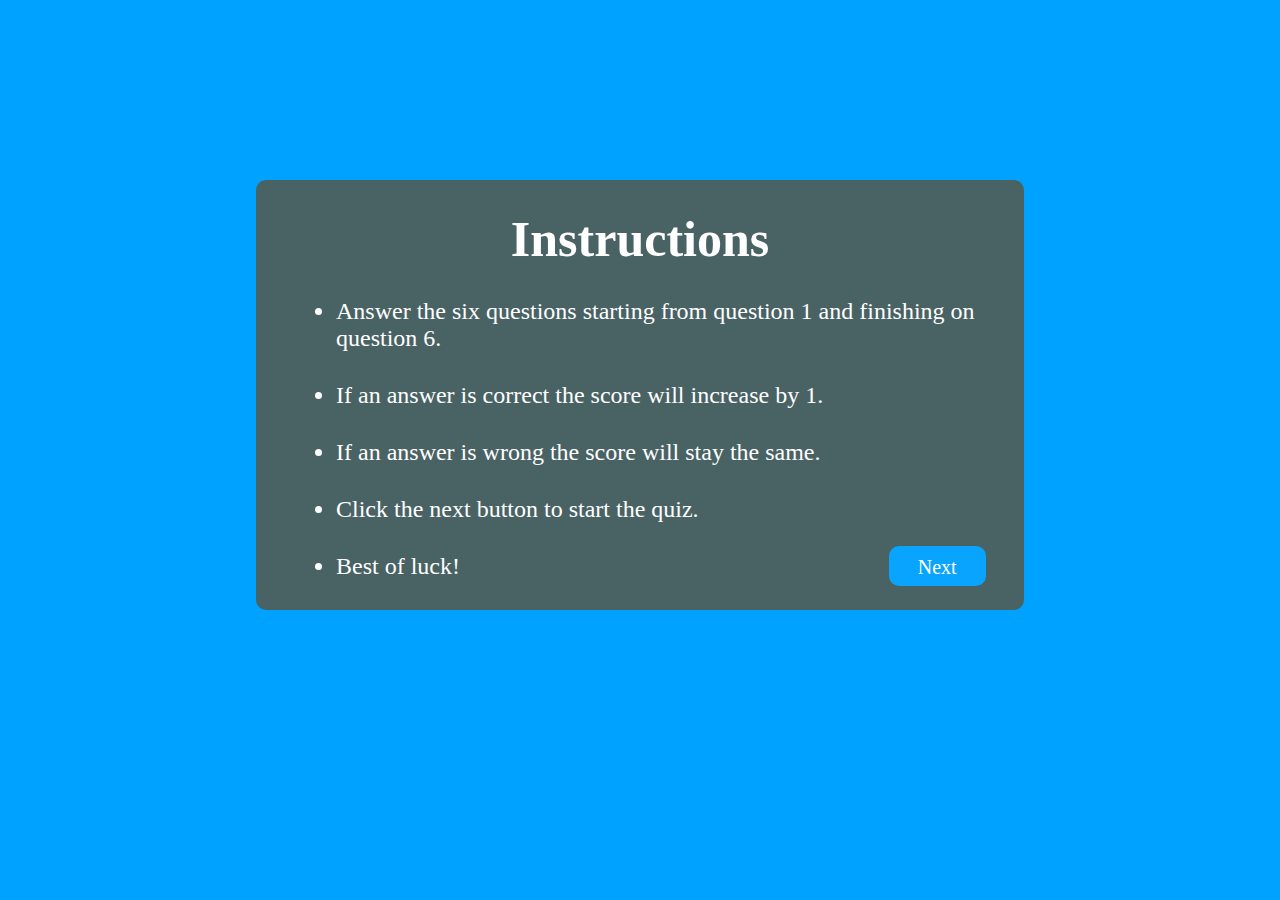
<file: index.html>
<!DOCTYPE html>
<html lang="en">
<head>
    <meta charset="UTF-8">
    <meta http-equiv="X-UA-Compatible" content="IE=edge">
    <meta name="viewport" content="width=device-width, initial-scale=1.0">
    <title>Quiz Instructions</title>
    <link rel='stylesheet' href='Assets/index.css'>
</head>

<body id='instructions-body'>

    <!--Instructions Div-->
    <div id='instructions'>
        <h1>Instructions</h1>
        <ul> 
            <li>Answer the six questions starting from question 1 and finishing on question 6.</li>
            <li>If an answer is correct the score will increase by 1.</li>
            <li>If an answer is wrong the score will stay the same.</li>
            <li>Click the next button to start the quiz.</li>
            <li>Best of luck!</li>
        </ul>
        <!--next Button-->
        <a href='Index.html' id='next'>Next</a>
    </div>
    

</body>
</html>
</file>
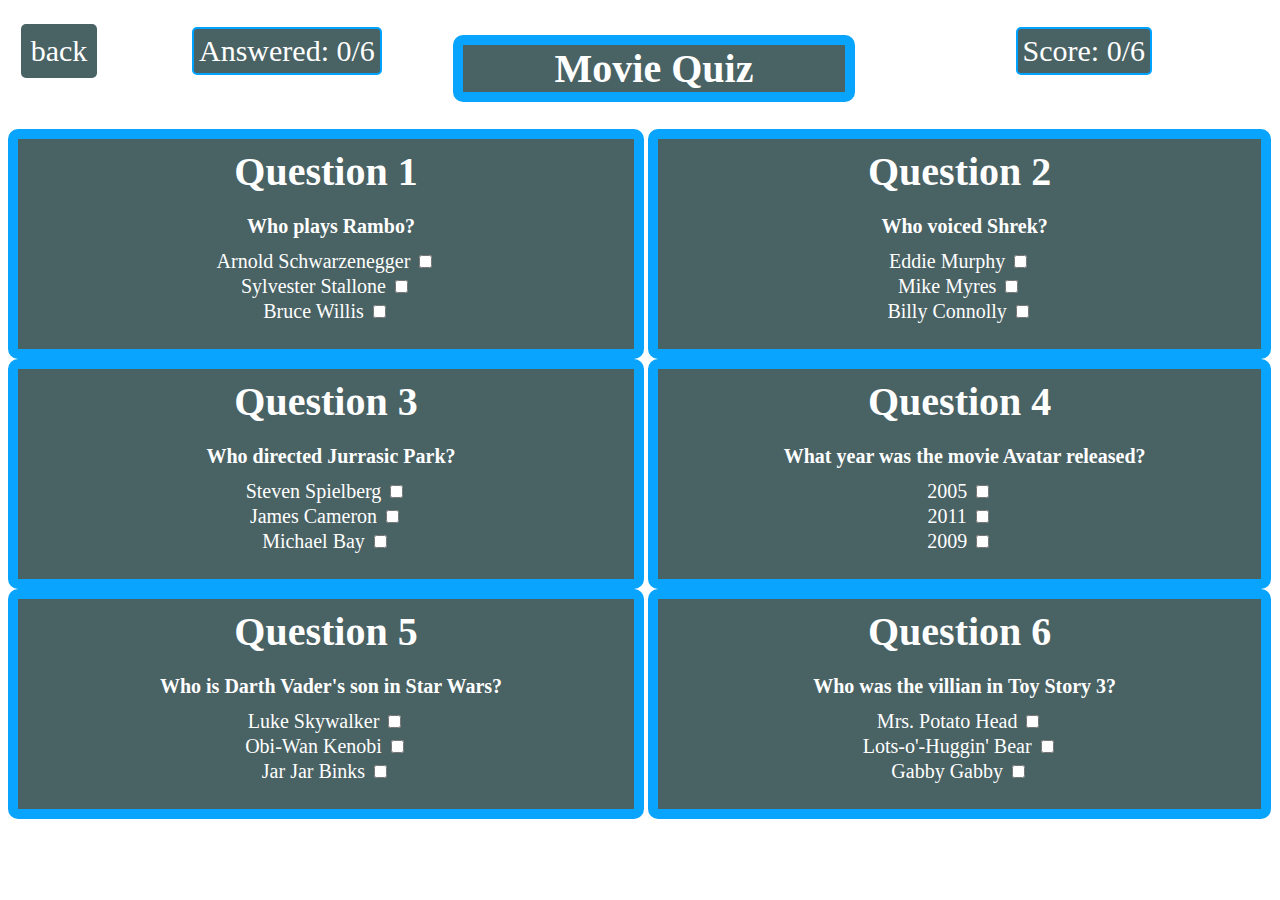
<file: Index.html>
<!DOCTYPE html>
<html lang="en">
<head>
    <meta charset="UTF-8">
    <meta http-equiv="X-UA-Compatible" content="IE=edge">
    <meta name="viewport" content="width=device-width, initial-scale=1.0">
    <title>Quiz Page</title>
    <link rel='stylesheet' href='Assets/index.css'>
</head>
<body>

    <div id='main-body'>

    <header>
        <!--Title -->
        <h1 id='title'>Movie Quiz</h1>
    </header>
        <!--Back Button-->
        <a href='Instructions.html' id='back'>back</a>

        <!--Question 1-->
        <div id='question1'>
            <h1 class='main-h1'>Question 1</h1>
            <p class='main-p'>Who plays Rambo?</p>
            <label for=q1option1>Arnold Schwarzenegger</label>
            <input type='checkbox' id='q1option1' class='wrong'>
            <br>
            <label for=q1option2>Sylvester Stallone</label>
            <input type='checkbox' id='q1option2' class='correct'>
            <br>
            <label for=q1option3>Bruce Willis</label>
            <input type='checkbox' id='q1option3' class='wrong'>
        </div>

        <!--Question 2-->
        <div id='question2'>
            <h1 class='main-h1'>Question 2</h1>
            <p class='main-p'>Who voiced Shrek?</p>
            <label for=q2option1>Eddie Murphy</label>
            <input type='checkbox' id='q2option1' class='wrong'>
            <br>
            <label for=q2option2>Mike Myres</label>
            <input type='checkbox' id='q2option2' class='correct'>
            <br>
            <label for=q2option3>Billy Connolly</label>
            <input type='checkbox' id='q2option3' class='wrong'>
        </div>

        <!--Question 3-->
        <div id='question3'>
            <h1 class='main-h1'>Question 3</h1>
            <p class='main-p'>Who directed Jurrasic Park?</p>
            <label for=q3option1>Steven Spielberg</label>
            <input type='checkbox' id='q3option1' class='correct'>
            <br>
            <label for=q3option2>James Cameron</label>
            <input type='checkbox' id='q3option2' class='wrong'>
            <br>
            <label for='q3option3'>Michael Bay</label>
            <input type='checkbox' id='q3option3' class='wrong'>
        </div>

        <!--Question 4-->
        <div id='question4'>
            <h1 class='main-h1'>Question 4</h1>
            <p class='main-p'>What year was the movie Avatar released?</p>
            <label for=q4option1>2005</label>
            <input type='checkbox' id='q4option1' class='wrong'>
            <br>
            <label for=q4option2>2011</label>
            <input type='checkbox' id='q4option2' class='wrong'>
            <br>
            <label for='q4option3'>2009</label>
            <input type='checkbox' id='q4option3' class='correct'>
        </div>

        <!--Question 5-->
        <div id='question5'> 
            <h1 class='main-h1'>Question 5</h1>
            <p class='main-p'>Who is Darth Vader's son in Star Wars?</p>
            <label for=q5option1>Luke Skywalker</label>
            <input type='checkbox' id='q5option1' class='correct'>
             <br>
            <label for=q5option2>Obi-Wan Kenobi</label>
            <input type='checkbox' id='q5option2' class='wrong'>
            <br>
            <label for='q5option3'>Jar Jar Binks</label>
            <input type='checkbox' id='q5option3' class='wrong'>
        </div>

        <!--Question 6-->
       <div id='question6'>
        <h1 class='main-h1'>Question 6</h1>
          <p class='main-p'>Who was the villian in Toy Story 3?</p>
          <label for=q6option1>Mrs. Potato Head</label>
          <input type='checkbox' id='q6option1' class='wrong'>
          <br>
          <label for=q6option2>Lots-o'-Huggin' Bear</label>
          <input type='checkbox' id='q6option2' class='correct'>
          <br>
          <label for='q6option3'>Gabby Gabby</label>
          <input type='checkbox' id='q6option3' class='wrong'>
        </div>
    </div>
    
    <footer>  <!--Score Counter-->
        <div id='score-container'>Score: <span id='score'>0</span>/6</div>
    
        <!--Answered Counter-->
        <div id='answered-container'>Answered: <span id='answered'>0</span>/6</div>
    
        <!--Correct Message-->
        <div id='correct-message'></div>
    
        <!--incorrect nessage-->
        <div id='incorrect-message'></div>
    </footer>
  

    <!--end message-->
    <div id='end-message'>
        <h1>Congrats you finished the quiz!</h1>
        <p>You scored <span id='end-score'></span> out of 6.</p>
        <a id='end-button' href='Index.html'>Start Again</a>
    </div>
    <script src='Assets/main.js'></script>
</body>


</html>
</file>
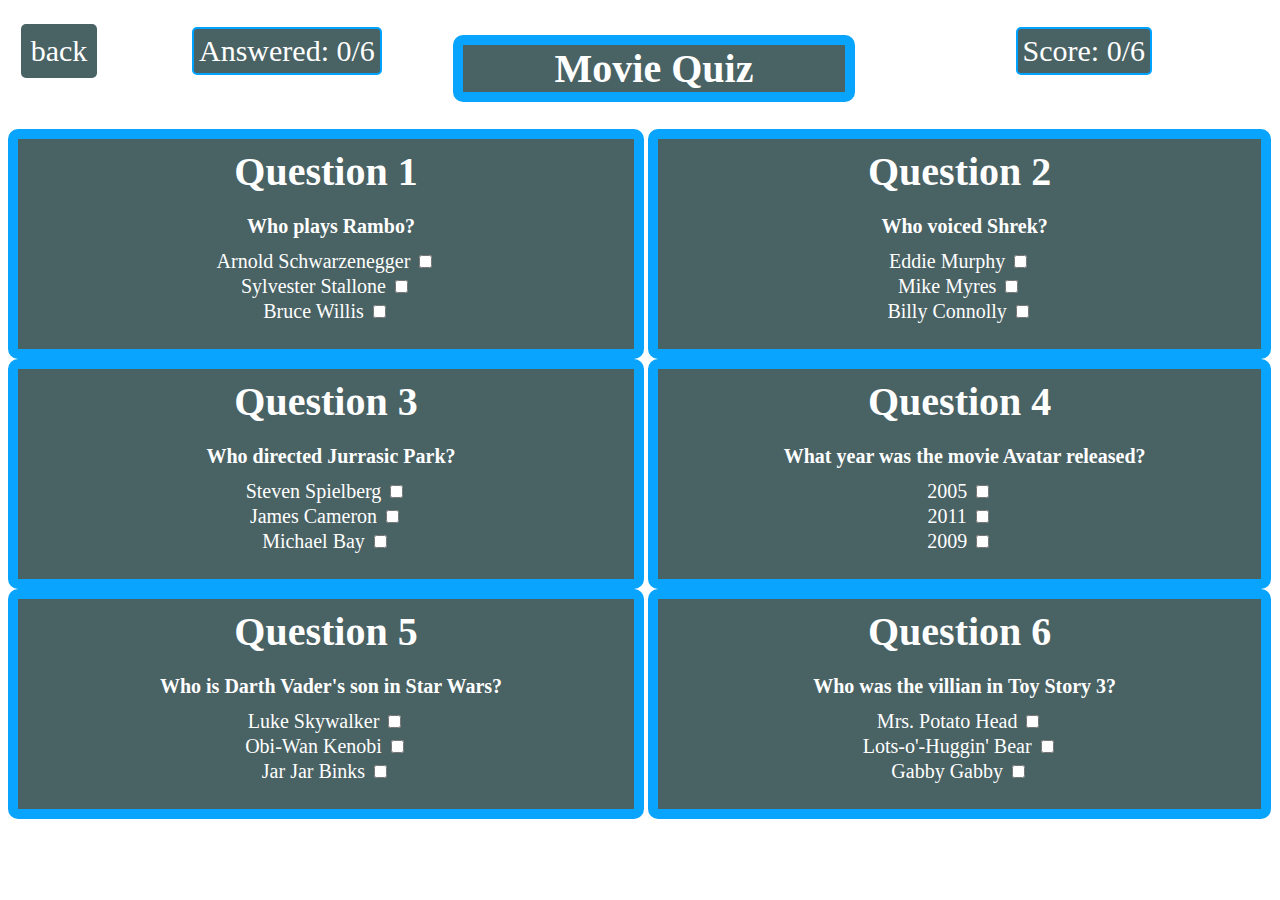
<file: Quiz.html>
<!DOCTYPE html>
<html lang="en">
<head>
    <meta charset="UTF-8">
    <meta http-equiv="X-UA-Compatible" content="IE=edge">
    <meta name="viewport" content="width=device-width, initial-scale=1.0">
    <title>Quiz Page</title>
    <link rel='stylesheet' href='Assets/index.css'>
</head>
<body>

    <div id='main-body'>

    <header>
        <!--Title -->
        <h1 id='title'>Movie Quiz</h1>
    </header>
        <!--Back Button-->
        <a href='index.html' id='back'>back</a>

        <!--Question 1-->
        <div id='question1'>
            <h1 class='main-h1'>Question 1</h1>
            <p class='main-p'>Who plays Rambo?</p>
            <label for=q1option1>Arnold Schwarzenegger</label>
            <input type='checkbox' id='q1option1' class='wrong'>
            <br>
            <label for=q1option2>Sylvester Stallone</label>
            <input type='checkbox' id='q1option2' class='correct'>
            <br>
            <label for=q1option3>Bruce Willis</label>
            <input type='checkbox' id='q1option3' class='wrong'>
        </div>

        <!--Question 2-->
        <div id='question2'>
            <h1 class='main-h1'>Question 2</h1>
            <p class='main-p'>Who voiced Shrek?</p>
            <label for=q2option1>Eddie Murphy</label>
            <input type='checkbox' id='q2option1' class='wrong'>
            <br>
            <label for=q2option2>Mike Myres</label>
            <input type='checkbox' id='q2option2' class='correct'>
            <br>
            <label for=q2option3>Billy Connolly</label>
            <input type='checkbox' id='q2option3' class='wrong'>
        </div>

        <!--Question 3-->
        <div id='question3'>
            <h1 class='main-h1'>Question 3</h1>
            <p class='main-p'>Who directed Jurrasic Park?</p>
            <label for=q3option1>Steven Spielberg</label>
            <input type='checkbox' id='q3option1' class='correct'>
            <br>
            <label for=q3option2>James Cameron</label>
            <input type='checkbox' id='q3option2' class='wrong'>
            <br>
            <label for='q3option3'>Michael Bay</label>
            <input type='checkbox' id='q3option3' class='wrong'>
        </div>

        <!--Question 4-->
        <div id='question4'>
            <h1 class='main-h1'>Question 4</h1>
            <p class='main-p'>What year was the movie Avatar released?</p>
            <label for=q4option1>2005</label>
            <input type='checkbox' id='q4option1' class='wrong'>
            <br>
            <label for=q4option2>2011</label>
            <input type='checkbox' id='q4option2' class='wrong'>
            <br>
            <label for='q4option3'>2009</label>
            <input type='checkbox' id='q4option3' class='correct'>
        </div>

        <!--Question 5-->
        <div id='question5'> 
            <h1 class='main-h1'>Question 5</h1>
            <p class='main-p'>Who is Darth Vader's son in Star Wars?</p>
            <label for=q5option1>Luke Skywalker</label>
            <input type='checkbox' id='q5option1' class='correct'>
             <br>
            <label for=q5option2>Obi-Wan Kenobi</label>
            <input type='checkbox' id='q5option2' class='wrong'>
            <br>
            <label for='q5option3'>Jar Jar Binks</label>
            <input type='checkbox' id='q5option3' class='wrong'>
        </div>

        <!--Question 6-->
       <div id='question6'>
        <h1 class='main-h1'>Question 6</h1>
          <p class='main-p'>Who was the villian in Toy Story 3?</p>
          <label for=q6option1>Mrs. Potato Head</label>
          <input type='checkbox' id='q6option1' class='wrong'>
          <br>
          <label for=q6option2>Lots-o'-Huggin' Bear</label>
          <input type='checkbox' id='q6option2' class='correct'>
          <br>
          <label for='q6option3'>Gabby Gabby</label>
          <input type='checkbox' id='q6option3' class='wrong'>
        </div>
    </div>
    
    <footer>  <!--Score Counter-->
        <div id='score-container'>Score: <span id='score'>0</span>/6</div>
    
        <!--Answered Counter-->
        <div id='answered-container'>Answered: <span id='answered'>0</span>/6</div>
    
        <!--Correct Message-->
        <div id='correct-message'></div>
    
        <!--incorrect nessage-->
        <div id='incorrect-message'></div>
    </footer>
  

    <!--end message-->
    <div id='end-message'>
        <h1>Congrats you finished the quiz!</h1>
        <p>You scored <span id='end-score'></span> out of 6.</p>
        <a id='end-button' href='Quiz.html'>Start Again</a>
    </div>
    <script src='Assets/main.js'></script>
</body>


</html>
</file>
<file: Assets/index.css>
/* Instructions Page*/
#instructions-body {
    background-color: rgb(0, 162, 255);
}

#instructions{
    position: absolute;
    left: 20%;
    top: 20%;
    width: 60%;
    height: fit-content;
    margin: 0 auto;
    background-color: rgb(73, 98, 100);
    border-radius: 10px;
    
}

#instructions h1 {
    color: white;
    font-size: 50px;
    margin: 30px 40px;
    text-align: center;
    
}

#instructions li {
    color: white;
    font-size: 30px;
    margin: 30px 40px;
    
    
}

#next {
    background-color: rgb(9, 164, 253);
    width: 15%;
    position: absolute;
    top: 85%;
    right: 5%;
    padding: 10px;
    text-align: center;
    text-decoration: none;
    color: white;
    border-radius: 10px;
    font-size: 30px;
}

#next:hover {
    background-color: white;
    color: rgb(9, 164, 253);
    
}

/* Quiz Page */
#main-body {
    background-color: white;
    margin: 0;
    position: absolute;
}

#title {
    font-size: 40px;
    text-align: center;
    width: 30%;
    position: relative;
    left: 35%;
    top: 0%;
    background-color: rgb(73, 98, 100);
    border: 10px solid rgb(9, 164, 253);
    border-radius: 10px;
    color: white;
    display: block;
   
}

.main-h1 {
    font-size: 40px;
    margin: 20px;
    font-weight: 900;
   
}

.main-p {
    margin: 30px 0px 10px 10px;
    font-size: 20px;
    font-weight: bold;

}

label {
    font-size: 20px;
}


#back {
    background-color: rgb(73, 98, 100);
     position: absolute;
     padding: 10px;
     left: 1%;
     top: 2%;
     color: white;
     width: fit-content;
     text-align: center;
     border-radius: 5px;
     text-decoration: none;
     font-size: 30px;
 
 }

 #back:hover {
    background-color: white;
    color: rgb(9, 164, 253);
    border: 5px solid rgb(73, 98, 100);
    font-size: 35px;
}

#question1 {
    background-color: rgb(73, 98, 100);
    width: 33%;
    height: 280px;
    font-size: 25px;
    display: inline-block;
    color: white;
    border: 10px solid rgb(9, 164, 253);
    box-sizing: border-box;
    text-align: center;
    border-radius: 10px;
    line-height: 30px;
    left: 0%;
    position: relative;


}

#question2 {
    background-color: rgb(73, 98, 100);
    width: 33%;
    height: 280px;
    font-size: 25px;
    display: inline-block;
    color: white;
    border: 10px solid rgb(9, 164, 253);
    box-sizing: border-box;
    text-align: center;
    border-radius: 10px;
    line-height: 30px;
    left: 0%;
    position: relative;
  
    
}

#question3 {
    background-color: rgb(73, 98, 100);;
    width: 33%;
    height: 280px;
    font-size: 25px;
    display: inline-block;
    color: white;
    border: 10px solid rgb(9, 164, 253);
    box-sizing: border-box;
    text-align: center;
    border-radius: 10px;
    line-height: 30px;
    left: 0%;
    position: relative;

    
}

#question4 {
    background-color: rgb(73, 98, 100);;
    width: 33%;
    height: 280px;
    font-size: 25px;
    display: inline-block;
    color: white;
    border: 10px solid rgb(9, 164, 253);
    box-sizing: border-box;
    text-align: center;
    border-radius: 10px;
    line-height: 30px;
    left: 0%;
    position: relative;
}

#question5 {
    background-color: rgb(73, 98, 100);;
    width: 33%;
    height: 280px;
    font-size: 25px;
    display: inline-block;
    color: white;
    border: 10px solid rgb(9, 164, 253);
    box-sizing: border-box;
    text-align: center;
    border-radius: 10px;
    line-height: 30px;
    left: 0%;
    position: relative;
    
}

#question6 {
    background-color: rgb(73, 98, 100);;
    width: 33%;
    height: 280px;
    font-size: 25px;
    display: inline-block;
    color: white;
    border: 10px solid rgb(9, 164, 253);
    box-sizing: border-box;
    text-align: center;
    border-radius: 10px;
    line-height: 30px;
    left: 0%;
    position: relative;
}

#answered-container {
    font-size: 50px;
    width: 20%;
    background-color: rgb(73, 98, 100);
    position: absolute;
    bottom: 0%;
    left: 10%;
    text-align: center;
    padding: 10px;
    border-radius: 5px;
    color: white;
    border: 10px solid rgb(9, 164, 253);

}

#score-container {
    font-size: 50px;
    width: 20%;
    background-color: rgb(73, 98, 100);
    position: absolute;
    bottom: 0%;
    right: 10%;
    text-align: center;
    padding: 10px;
    border-radius: 5px;
    color: white;
    border: 10px solid rgb(9, 164, 253);
    
}

#correct-message {
    font-size: 50px;
    width: 20%;
    background-color: rgb(114, 190, 0);
    position: absolute;
    bottom: 2%;
    left: 40%;
    text-align: center;
    padding: 10px;
    border-radius: 5px;
    color: white;
    display: none;
  
}

#incorrect-message {
    font-size: 50px;
    width: 20%;
    background-color: rgb(250, 79, 49);
    position: absolute;
    bottom: 2%;
    left: 40%;
    text-align: center;
    padding: 10px;
    border-radius: 5px;
    color: white;
    display: none;
  
}

/* End Message Page */
#end-message{
    background-color: rgb(9, 164, 253);
    width: 90%;
    box-sizing: border-box;
    height: 90%;
    position: absolute;
    left: 5%;
    top: 5%;
    margin: 0 auto;
    display: none;
    color: rgb(73, 98, 100);
    text-align: center;
    border-radius: 10px;
 }

 #end-score {
     font-weight: bold;
 }

 #end-message h1 {
    font-size:  80px;
    padding: 30px;
    position: relative;
    top: 20%;
  }

  #end-message p{
    font-size:  60px;
    position: relative;
    top: 10%;
}

#end-button {
    background-color: rgb(73, 98, 100);
    position: absolute;
    height: fit-content;
    width: fit-content;
    top: 10%;
    right: 5%;
    font-size: 30px;
    padding: 20px;
    box-sizing: border-box;
    border-radius: 20px;
    cursor: pointer;
    color: white;
    text-decoration: none;

}

#end-button:hover {
    background-color: white;
    color: rgb(9, 164, 253);
    font-size: 220%;
}
  
/* Media Queries */

@media only screen and (max-width:1500px) {
    #instructions li{
        font-size: 24px;
    }

    #next {
        font-size: 20px;
        width: 10%;
        height: 20px;
    
    }

    #question1 {
        height: 230px;
        width: 50%;
        font-size: 20px;
        line-height: 25px;
    }

    #question2 {
        height: 230px;
        width: 49%;
        font-size: 20px;
        line-height: 25px;
    }

    #question3 {
        height: 230px;
        width: 50%;
        font-size: 20px;
        line-height: 25px;
    }

    #question4 {
        height: 230px;
        width: 49%;
        font-size: 20px;
        line-height: 25px;
    }

    #question5 {
        height: 230px;
        width: 50%;
        font-size: 20px;
        line-height: 25px;
    }

    #question6 {
        height: 230px;
        width: 49%;
        font-size: 20px;
        line-height: 25px;
    }

    #answered-container {
        font-size: 30px;
        position: absolute;
        top: 3%;
        left: 15%;
        height: fit-content;
        width: fit-content;
        border: 2px solid rgb(0, 162, 255);
        padding: 5px;
    }

    #score-container {
        font-size: 30px;
        position: absolute;
        top: 3%;
        right: 10%;
        height: fit-content;
        width: fit-content;
        border: 2px solid rgb(0, 162, 255);
        padding: 5px;
    }

    #correct-message{
        font-size: 40px;
    }

    #incorrect-message{
        font-size: 40px;
    }



}

@media only screen and (max-width:1000px) {
    #instructions h1{
        font-size: 40px;
    }

    #instructions li{
        font-size: 18px;
    }

    #back {
        font-size: 20px;
    }

    #title{
        font-size: 30px;
    }

    .main-p {
        font-size: 15px;
    }

    label {
        font-size: 15px;
    }

    #answered-container {
        font-size: 20px;
    }

    #score-container {
        font-size: 20px;
    }

    #correct-message{
        font-size: 30px;
    }

    #incorrect-message{
        font-size: 30px;
    }

     #end-message h1 {
        font-size:  70px;
    
      }
    
      #end-message p{
        font-size:  60px;
    }

}

@media only screen and (max-width:700px) {
    @media only screen and (max-width:700px) {
        #instructions {
            width: 70%;
            position: absolute;
            left: 15%;
        }
    
        #instructions h1{
            font-size: 35px;
            text-align: center;
            margin: 20px;
        }
    
        #instructions li{
            font-size: 15px;
        }
    }

    #instructions h1{
        font-size: 35px;
    }

    #instructions li{
        font-size: 15px;
    }

    #correct-message{
        font-size: 30px;
        padding: 10px;
    }

    #incorrect-message{
        font-size: 30px;
        padding: 10px;
    }

    #end-message h1 {
        font-size:  60px;
    
      }
    
      #end-message p{
        font-size:  50px;
    }

    #end-button {
        font-size: 20px;
        padding: 10px;
        height: fit-content;
    }


}

@media only screen and (max-width:650px) {
    #instructions ul{
        margin: 0;
        padding-left: 0%;
    }

    #instructions h1{
        font-size: 25px;
    }

    #instructions li{
        font-size: 14px;
    }

    #next {
        font-size: 15px;
        width: 15%;
        height: 20px;
        padding: 5px;
    
    }

    #title {
        border: 5px solid rgb(9, 164, 253);
    }

    #back {
        font-size: 15px;
    }

    .main-h1 {
        font-size: 20px;
        padding: 20px;
        margin: 0%;
    }

    .main-p {
        font-size: 12px;
        padding: 10px;
        margin: 0%;
    }

    label{
        font-size: 12px;

    }

    #question1 {
        height: 130px;
        width: 100%;
        line-height: 0px;
        border: 5px solid rgb(9, 164, 253);
    }

    #question2 {
        height: 130px;
        width: 100%;
        line-height: 0px;
        border: 5px solid rgb(9, 164, 253);
    }

    #question3 {
        height: 130px;
        width: 100%;
        line-height: 0px;
        border: 5px solid rgb(9, 164, 253);
    }

    #question4 {
        height: 130px;
        width: 100%;
        line-height: 0px;
        border: 5px solid rgb(9, 164, 253);
    }

    #question5 {
        height: 130px;
        width: 100%;
        line-height: 0px;
        border: 5px solid rgb(9, 164, 253);

    }

    #question6 {
        height: 130px;
        width: 100%;
        line-height: 0px;
        border: 5px solid rgb(9, 164, 253);
    }
    
    #answered-container{
        font-size: 10px;
        height: fit-content;
        padding: 2px;
        border: 1px solid rgb(9, 164, 253);
        position: absolute;
        top: 2%;
        left: 75%;
    }

    #score-container{
        font-size: 10px;
        height: fit-content;
        padding: 2px;
        border: 1px solid rgb(9, 164, 253);
        position: absolute;
        top: 5%;
        left: 75%;
    }

    #correct-message{
        font-size: 20px;
        padding: 5px;
        width: fit-content;
        position: absolute;
        bottom: 2%;
    }

    #incorrect-message{
        font-size: 20px;
        padding: 5px;
        width: fit-content;
        position: absolute;
        bottom: 2%;
    }

    #end-message h1 {
        font-size:  50px;
    
      }
    
      #end-message p{
        font-size:  40px;
    }

}
</file>
